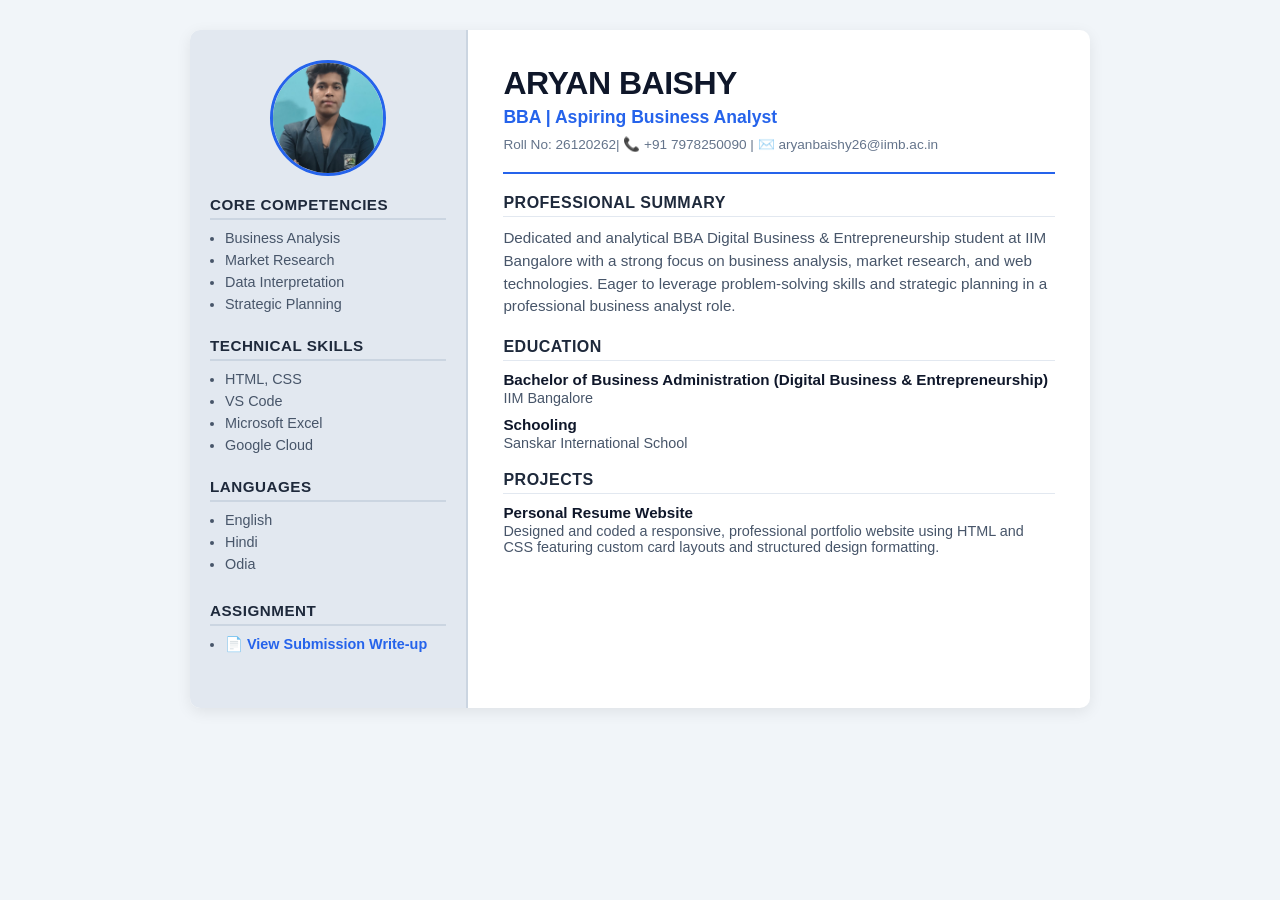
<file: index.html>
<!DOCTYPE html>
<html lang="en">
<head>
    <meta charset="UTF-8">
    <title>Aryan Baishy - Resume</title>
    <link rel="stylesheet" href="./organizing.css">
</head>
<body>

    <div class="resume-wrapper">
        
        <!-- LEFT SIDEBAR -->
        <div class="sidebar">
            <img src="selfie.jpg" alt="Profile" class="profile-img">
            
            <div class="sidebar-section">
                <h3>CORE COMPETENCIES</h3>
                <ul>
                    <li>Business Analysis</li>
                    <li>Market Research</li>
                    <li>Data Interpretation</li>
                    <li>Strategic Planning</li>
                </ul>
            </div>

            <div class="sidebar-section">
                <h3>TECHNICAL SKILLS</h3>
                <ul>
                    <li>HTML, CSS</li>
                    <li>VS Code</li>
                    <li>Microsoft Excel</li>
                    <li>Google Cloud</li>
                </ul>
            </div>

            <div class="sidebar-section">
                <h3>LANGUAGES</h3>
                <ul>
                    <li>English</li>
                    <li>Hindi</li>
                    <li>Odia</li>
                </ul>
            </div>

            <!-- Link to Submission Page -->
            <div class="sidebar-section" style="margin-top: 30px;">
                <h3>ASSIGNMENT</h3>
                <ul>
                    <li><a href="./submission.html" style="color: #2563eb; text-decoration: none; font-weight: bold;">📄 View Submission Write-up</a></li>
                </ul>
            </div>
        </div>

        <!-- RIGHT MAIN CONTENT -->
        <div class="main-content">
            
            <!-- Header: Name, Title & Contact -->
            <div class="header-section">
                <h1>ARYAN BAISHY</h1>
                <p class="title">BBA | Aspiring Business Analyst</p>
                <p class="contact-line">Roll No: 26120262| 📞 +91 7978250090 | ✉️ aryanbaishy26@iimb.ac.in</p>
            </div>

            <hr class="separator">

            <!-- Professional Summary -->
            <div class="content-section">
                <h2>PROFESSIONAL SUMMARY</h2>
                <p class="summary-text">
                    Dedicated and analytical BBA Digital Business & Entrepreneurship student at IIM Bangalore with a strong focus on business analysis, market research, and web technologies. Eager to leverage problem-solving skills and strategic planning in a professional business analyst role.
                </p>
            </div>

            <!-- Education -->
            <div class="content-section">
                <h2>EDUCATION</h2>
                <div class="item-block">
                    <h3>Bachelor of Business Administration (Digital Business & Entrepreneurship)</h3>
                    <p class="sub-text">IIM Bangalore</p>
                </div>
                <div class="item-block">
                    <h3>Schooling</h3>
                    <p class="sub-text">Sanskar International School</p>
                </div>
            </div>

            <!-- Projects -->
            <div class="content-section">
                <h2>PROJECTS</h2>
                <div class="item-block">
                    <h3>Personal Resume Website</h3>
                    <p class="sub-text">Designed and coded a responsive, professional portfolio website using HTML and CSS featuring custom card layouts and structured design formatting.</p>
                </div>
            </div>

        </div>

    </div>

</body>
</html>
</file>
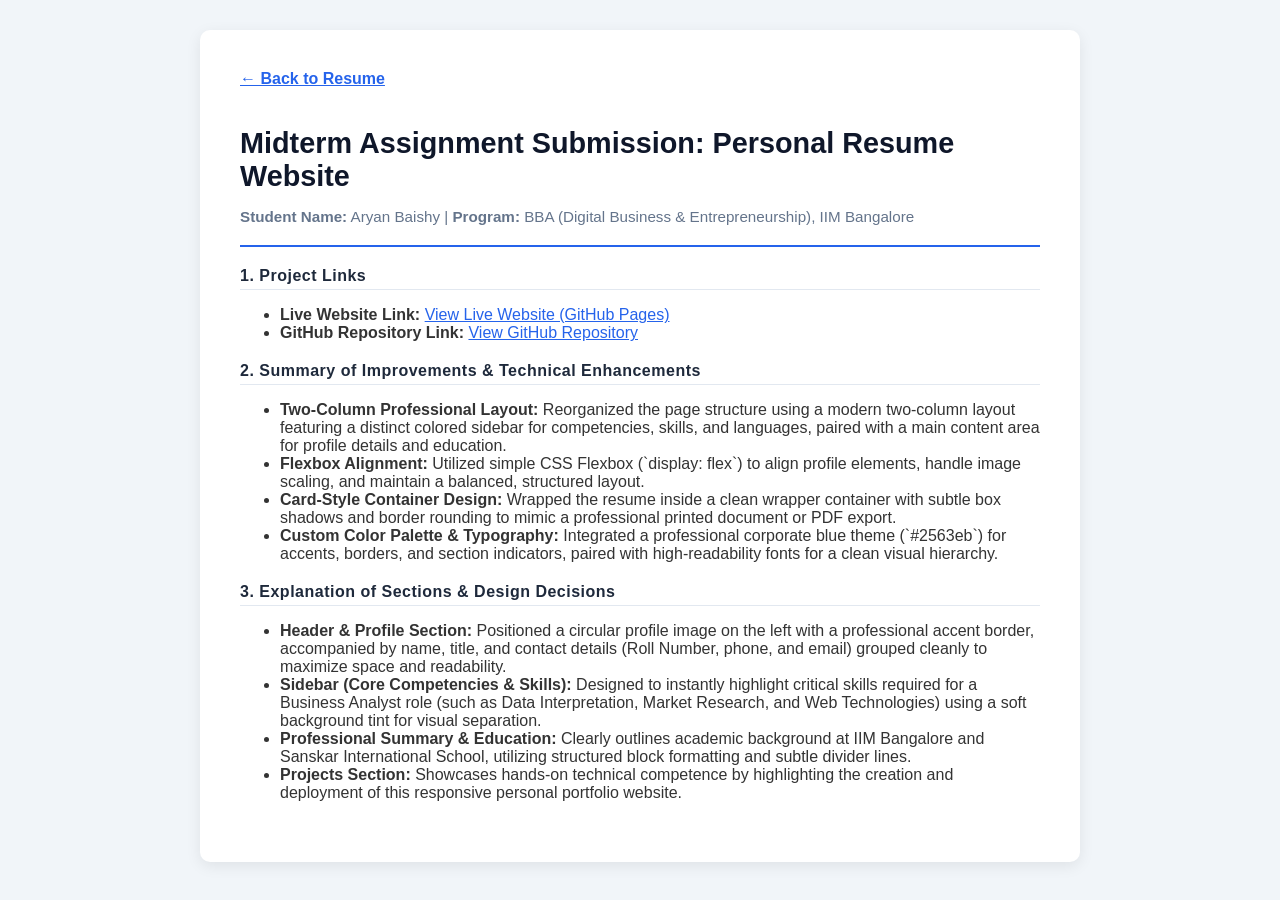
<file: submission.html>
<!DOCTYPE html>
<html lang="en">
<head>
    <meta charset="UTF-8">
    <title>Midterm Assignment Submission - Aryan Baishy</title>
    <link rel="stylesheet" href="./organizing.css">
</head>
<body>

    <div class="resume-wrapper submission-page">
        
        <!-- Back Link directly to your resume -->
        <a href="./index.html" class="back-link">&larr; Back to Resume</a>

        <h1>Midterm Assignment Submission: Personal Resume Website</h1>
        <p class="subtitle"><strong>Student Name:</strong> Aryan Baishy | <strong>Program:</strong> BBA (Digital Business & Entrepreneurship), IIM Bangalore</p>

        <hr class="separator">

        <!-- Project Links Section -->
        <div class="content-section">
            <h2>1. Project Links</h2>
            <ul>
                <li><strong>Live Website Link:</strong> <a href="https://aryanbaishy.github.io/resume" target="_blank">View Live Website (GitHub Pages)</a></li>
                <li><strong>GitHub Repository Link:</strong> <a href="https://github.com/aryanbaishy/resume" target="_blank">View GitHub Repository</a></li>
            </ul>
        </div>

        <!-- Summary of Improvements -->
        <div class="content-section">
            <h2>2. Summary of Improvements & Technical Enhancements</h2>
            <ul>
                <li><strong>Two-Column Professional Layout:</strong> Reorganized the page structure using a modern two-column layout featuring a distinct colored sidebar for competencies, skills, and languages, paired with a main content area for profile details and education.</li>
                <li><strong>Flexbox Alignment:</strong> Utilized simple CSS Flexbox (`display: flex`) to align profile elements, handle image scaling, and maintain a balanced, structured layout.</li>
                <li><strong>Card-Style Container Design:</strong> Wrapped the resume inside a clean wrapper container with subtle box shadows and border rounding to mimic a professional printed document or PDF export.</li>
                <li><strong>Custom Color Palette & Typography:</strong> Integrated a professional corporate blue theme (`#2563eb`) for accents, borders, and section indicators, paired with high-readability fonts for a clean visual hierarchy.</li>
            </ul>
        </div>

        <!-- Explanation of Sections -->
        <div class="content-section">
            <h2>3. Explanation of Sections & Design Decisions</h2>
            <ul>
                <li><strong>Header & Profile Section:</strong> Positioned a circular profile image on the left with a professional accent border, accompanied by name, title, and contact details (Roll Number, phone, and email) grouped cleanly to maximize space and readability.</li>
                <li><strong>Sidebar (Core Competencies & Skills):</strong> Designed to instantly highlight critical skills required for a Business Analyst role (such as Data Interpretation, Market Research, and Web Technologies) using a soft background tint for visual separation.</li>
                <li><strong>Professional Summary & Education:</strong> Clearly outlines academic background at IIM Bangalore and Sanskar International School, utilizing structured block formatting and subtle divider lines.</li>
                <li><strong>Projects Section:</strong> Showcases hands-on technical competence by highlighting the creation and deployment of this responsive personal portfolio website.</li>
            </ul>
        </div>

    </div>

</body>
</html>
</file>
<file: organizing.css>
/* Page background */
body {
    font-family: Arial, sans-serif;
    background-color: #f1f5f9;
    margin: 0;
    padding: 30px;
    color: #333333;
}

/* Main Resume Card wrapper */
.resume-wrapper {
    display: flex;
    max-width: 900px;
    margin: 0 auto;
    background-color: #ffffff;
    border-radius: 10px;
    box-shadow: 0 4px 15px rgba(0,0,0,0.08);
    overflow: hidden;
}

/* --- LEFT SIDEBAR STYLING --- */
.sidebar {
    width: 30%;
    background-color: #e2e8f0;
    padding: 30px 20px;
    border-right: 2px solid #cbd5e1;
}

.profile-img {
    width: 110px;
    height: 110px;
    border-radius: 50%;
    object-fit: cover;
    border: 3px solid #2563eb;
    display: block;
    margin: 0 auto 20px auto;
}

.sidebar-section {
    margin-bottom: 25px;
}

.sidebar-section h3 {
    font-size: 0.95rem;
    color: #1e293b;
    border-bottom: 2px solid #cbd5e1;
    padding-bottom: 5px;
    margin-bottom: 10px;
    letter-spacing: 0.5px;
}

.sidebar-section ul {
    padding-left: 15px;
    margin: 0;
}

.sidebar-section li {
    font-size: 0.9rem;
    margin-bottom: 6px;
    color: #475569;
}

/* --- RIGHT MAIN CONTENT STYLING --- */
.main-content {
    width: 70%;
    padding: 35px;
}

.header-section h1 {
    margin: 0 0 5px 0;
    font-size: 2rem;
    color: #0f172a;
    letter-spacing: -0.5px;
}

.header-section .title {
    margin: 0 0 8px 0;
    font-size: 1.1rem;
    color: #2563eb;
    font-weight: bold;
}

.contact-line {
    font-size: 0.85rem;
    color: #64748b;
    margin: 0;
}

/* Separator line */
.separator {
    border: none;
    height: 2px;
    background-color: #2563eb;
    margin: 20px 0;
}

/* Content Sections */
.content-section {
    margin-bottom: 20px;
}

.content-section h2 {
    font-size: 1rem;
    color: #1e293b;
    border-bottom: 1px solid #e2e8f0;
    padding-bottom: 4px;
    margin-bottom: 10px;
    letter-spacing: 0.5px;
}

.summary-text {
    font-size: 0.95rem;
    color: #475569;
    line-height: 1.5;
    margin: 0;
}

.item-block {
    margin-bottom: 10px;
}

.item-block h3 {
    font-size: 0.95rem;
    margin: 0 0 2px 0;
    color: #0f172a;
}

.sub-text {
    font-size: 0.9rem;
    margin: 0;
    color: #475569;
}

/* --- SUBMISSION PAGE STYLING --- */
.submission-page {
    display: block;
    max-width: 800px;
    padding: 40px;
}

.submission-page h1 {
    font-size: 1.8rem;
    color: #0f172a;
    margin-bottom: 5px;
}

.subtitle {
    color: #64748b;
    font-size: 0.95rem;
    margin-bottom: 20px;
}

.back-link {
    display: inline-block;
    margin-bottom: 20px;
    color: #2563eb;
    text-decoration: none;
    font-weight: bold;
}

.back-link:hover {
    text-decoration: underline;
}

.submission-page a {
    color: #2563eb;
    text-decoration: underline;
}
</file>
